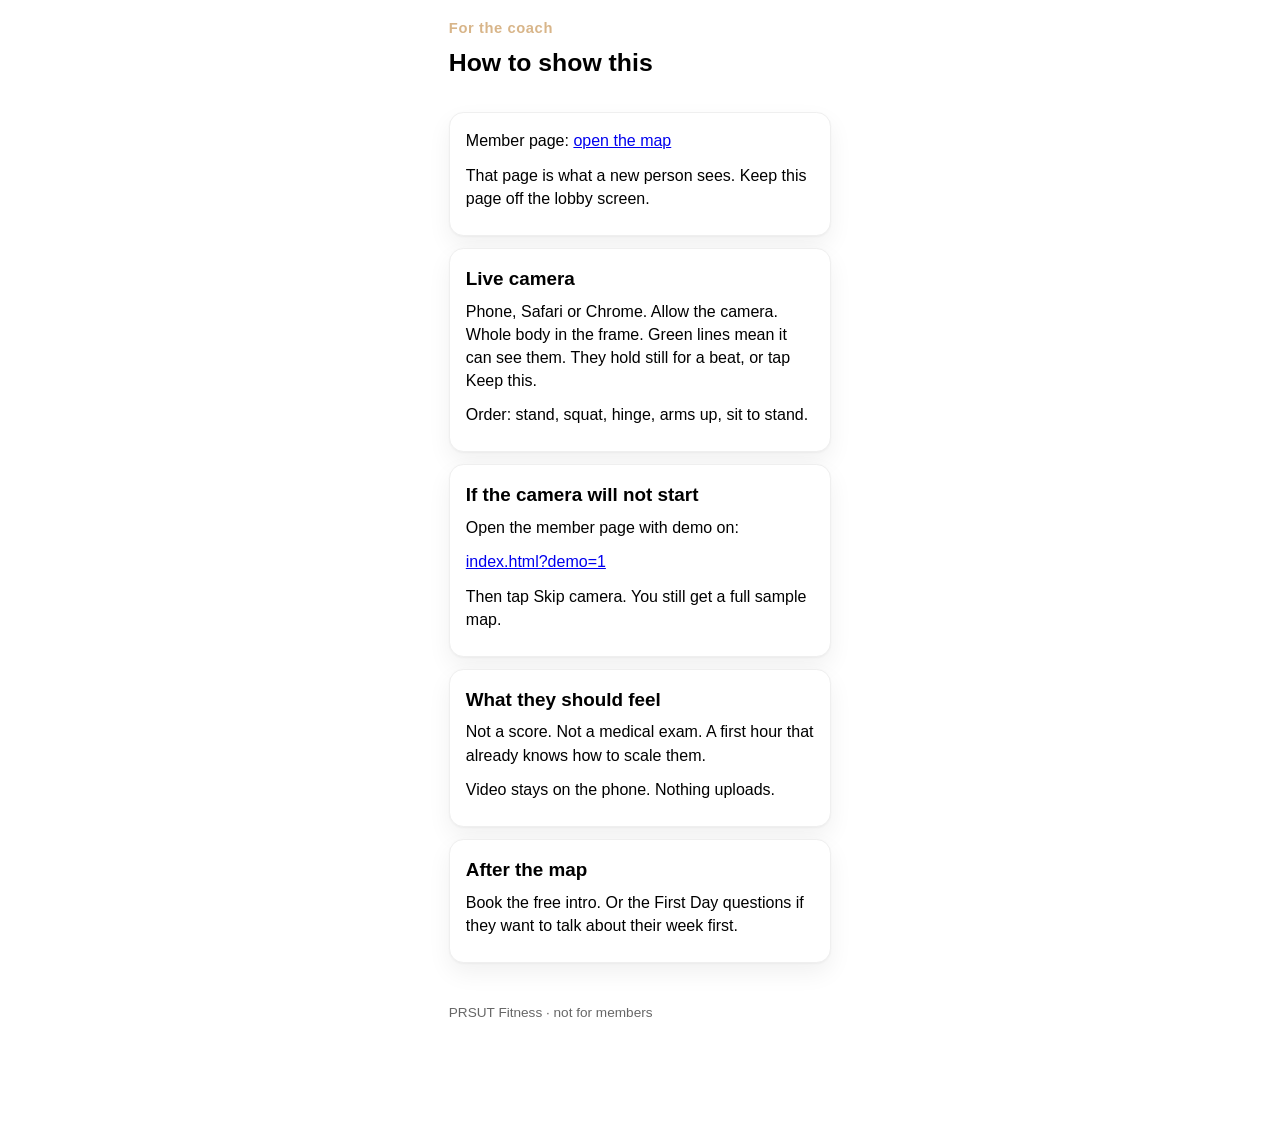
<file: instructions.html>
<!DOCTYPE html>
<html lang="en">
<head>
  <meta charset="utf-8" />
  <meta name="viewport" content="width=device-width, initial-scale=1" />
  <meta name="robots" content="noindex" />
  <title>Movement Map instructions</title>
  <link rel="stylesheet" href="./css/app.css?v=20260823-1505" />
</head>
<body>
  <header>
    <div class="tag">For the coach</div>
    <h1>How to show this</h1>
  </header>
  <main>
    <section class="card">
      <p>Member page: <a href="./index.html">open the map</a></p>
      <p>That page is what a new person sees. Keep this page off the lobby screen.</p>
    </section>
    <section class="card">
      <h2>Live camera</h2>
      <p>Phone, Safari or Chrome. Allow the camera. Whole body in the frame. Green lines mean it can see them. They hold still for a beat, or tap Keep this.</p>
      <p>Order: stand, squat, hinge, arms up, sit to stand.</p>
    </section>
    <section class="card">
      <h2>If the camera will not start</h2>
      <p>Open the member page with demo on:</p>
      <p><a href="./index.html?demo=1">index.html?demo=1</a></p>
      <p>Then tap Skip camera. You still get a full sample map.</p>
    </section>
    <section class="card">
      <h2>What they should feel</h2>
      <p>Not a score. Not a medical exam. A first hour that already knows how to scale them.</p>
      <p>Video stays on the phone. Nothing uploads.</p>
    </section>
    <section class="card">
      <h2>After the map</h2>
      <p>Book the free intro. Or the First Day questions if they want to talk about their week first.</p>
    </section>
  </main>
  <footer class="fine">PRSUT Fitness · not for members</footer>
</body>
</html>
</file>
<file: css/app.css>
:root { color-scheme: only light; --ink:#000000; --gold:#d8b589; --paper:#ffffff; --card:#fff; --line:#efefef; --muted:rgba(0,0,0,0.6); }
html, body {
  background: #ffffff !important;
  color: #000000 !important;
  opacity: 1 !important;
  filter: none !important;
  color-scheme: only light;
  margin: 0;
  min-height: 100%;
}
@media (prefers-color-scheme: dark) {
  html, body, main, header, footer, .card { background: #ffffff !important; color: #000000 !important; filter: none !important; }
}
* { box-sizing: border-box; }
[hidden], .btn[hidden], button[hidden], .is-hidden { display: none !important; }
body {
  font-family: Outfit, Arial, sans-serif;
  line-height: 1.45;
  padding-bottom: 5.8rem;
}
header, main, footer { max-width: 26rem; margin: 0 auto; padding: 0.9rem 1.05rem; }
header { padding-top: 1.1rem; padding-bottom: 0; }
h1 { font-size: 1.55rem; margin: 0 0 0.35rem; }
h2 { font-size: 1.18rem; margin: 0 0 0.45rem; }
.brand { display: block; width: 168px; max-width: 58%; height: auto; margin: 0 0 0.65rem; }
.tag { color: var(--gold); font-weight: 700; font-size: 0.92rem; margin-bottom: 0.35rem; letter-spacing: 0.04em; }
p { margin: 0 0 0.7rem; }
.fine { font-size: 0.85rem; color: var(--muted); }
.card {
  background: var(--card);
  border: 1px solid var(--line);
  border-radius: 0.9rem;
  padding: 1rem 1rem 0.85rem;
  margin: 0.75rem 0;
  box-shadow: 0 1px 2px rgba(0,0,0,0.04), 0 10px 24px rgba(0,0,0,0.06);
}
.stage-card { padding: 0.7rem; }
label { display: block; font-weight: 700; margin: 0.2rem 0 0.35rem; font-size: 1.02rem; }
input, select {
  width: 100%;
  max-width: 280px;
  display: block;
  font-size: 1.05rem;
  padding: 0.8rem 0.95rem;
  border-radius: 0.7rem;
  border: 1px solid #b7b0a4;
  margin: 0 auto 0.85rem;
  background: #fff;
  color: var(--ink);
}
select {
  -webkit-appearance: none;
  appearance: none;
  padding: 0.8rem 2.85rem 0.8rem 0.95rem;
  background-image: url("data:image/svg+xml,%3Csvg xmlns='http://www.w3.org/2000/svg' width='12' height='8' viewBox='0 0 12 8' fill='none'%3E%3Cpath d='M1.5 1.75L6 6.25L10.5 1.75' stroke='%23171411' stroke-width='1.6' stroke-linecap='round' stroke-linejoin='round'/%3E%3C/svg%3E");
  background-repeat: no-repeat;
  background-position: right 1rem center;
  background-size: 12px 8px;
}
.hint { font-size: 0.86rem; color: var(--muted); font-weight: 400; margin: -0.45rem auto 0.7rem; max-width: 280px; }
.dots { display: flex; justify-content: center; gap: 0.45rem; margin: 0.35rem 0 0.15rem; }
.dots span { width: 0.55rem; height: 0.55rem; border-radius: 50%; background: #d4ccc0; display: inline-block; }
.dots span.on { background: var(--gold); }
.consent {
  display: flex;
  flex-direction: column;
  align-items: center;
  gap: 0.45rem;
  margin: 0.4rem auto 0.8rem;
  max-width: 280px;
  text-align: center;
}
.consent input { width: 1.2rem; height: 1.2rem; margin: 0; }
.actions {
  display: flex;
  flex-direction: column;
  align-items: center;
  gap: 10px;
  max-width: 280px;
  margin: 0.6rem auto 0;
}
.btn {
  display: flex;
  align-items: center;
  justify-content: center;
  width: 100%;
  max-width: 280px;
  min-width: 160px;
  min-height: 48px;
  padding: 14px 22px;
  border: 0;
  border-radius: 50px;
  background: var(--gold);
  color: #000;
  font: 700 1.02rem/1.2 Outfit, Arial, sans-serif;
  cursor: pointer;
}
.btn.secondary { background: #fff; color: var(--ink); border: 1px solid #d8b589; }
.stage { position: relative; width: 100%; aspect-ratio: 3/4; background: #111; border-radius: 0.75rem; overflow: hidden; }
.stage video, .stage canvas { position: absolute; inset: 0; width: 100%; height: 100%; object-fit: cover; transform: scaleX(-1); }
.stage canvas { pointer-events: none; }
.holdbar { height: 6px; background: #e6dfd4; border-radius: 99px; overflow: hidden; margin: 0.55rem 0 0.2rem; }
.holdbar i { display: block; height: 100%; width: 0; background: var(--gold); }
.cue { font-weight: 700; min-height: 2.6rem; }
.thumbs { display: grid; grid-template-columns: repeat(5, 1fr); gap: 0.3rem; margin-top: 0.6rem; }
.thumbs img { width: 100%; aspect-ratio: 3/4; object-fit: cover; border-radius: 0.35rem; background: #ece6dc; }
.ratio { display: flex; justify-content: space-between; border-bottom: 1px solid #eee; padding: 0.35rem 0; font-size: 0.95rem; }
.fab-back {
  position: fixed;
  left: max(1rem, env(safe-area-inset-left));
  bottom: max(1rem, env(safe-area-inset-bottom));
  width: 52px;
  height: 52px;
  border-radius: 50%;
  border: 1px solid #b7b0a4;
  background: #fff;
  color: var(--ink);
  font: 700 0.78rem Georgia, serif;
  box-shadow: 0 8px 18px rgba(26,42,58,0.14);
  z-index: 20;
}
#installBanner {
  display: none;
  position: fixed;
  left: 50%;
  transform: translateX(-50%);
  bottom: 5.4rem;
  width: 75%;
  max-width: 22rem;
  background: #fff;
  border: 1px solid var(--line);
  border-radius: 0.85rem;
  padding: 0.75rem 0.9rem;
  box-shadow: 0 12px 28px rgba(26,42,58,0.16);
  z-index: 30;
  text-align: center;
}
#installBanner.show { display: block !important; }
#toast {
  position: fixed;
  left: 50%;
  top: 0.8rem;
  transform: translateX(-50%);
  background: var(--ink);
  color: #fff;
  padding: 0.55rem 0.9rem;
  border-radius: 0.6rem;
  font-size: 0.9rem;
  z-index: 40;
  max-width: 80%;
  text-align: center;
}
#toast[hidden] { display: none !important; }
@media print {
  body { padding: 0; background: #fff !important; }
  header, .no-print, .fab-back, #installBanner, #toast { display: none !important; }
  main { max-width: none; }
}
</file>
